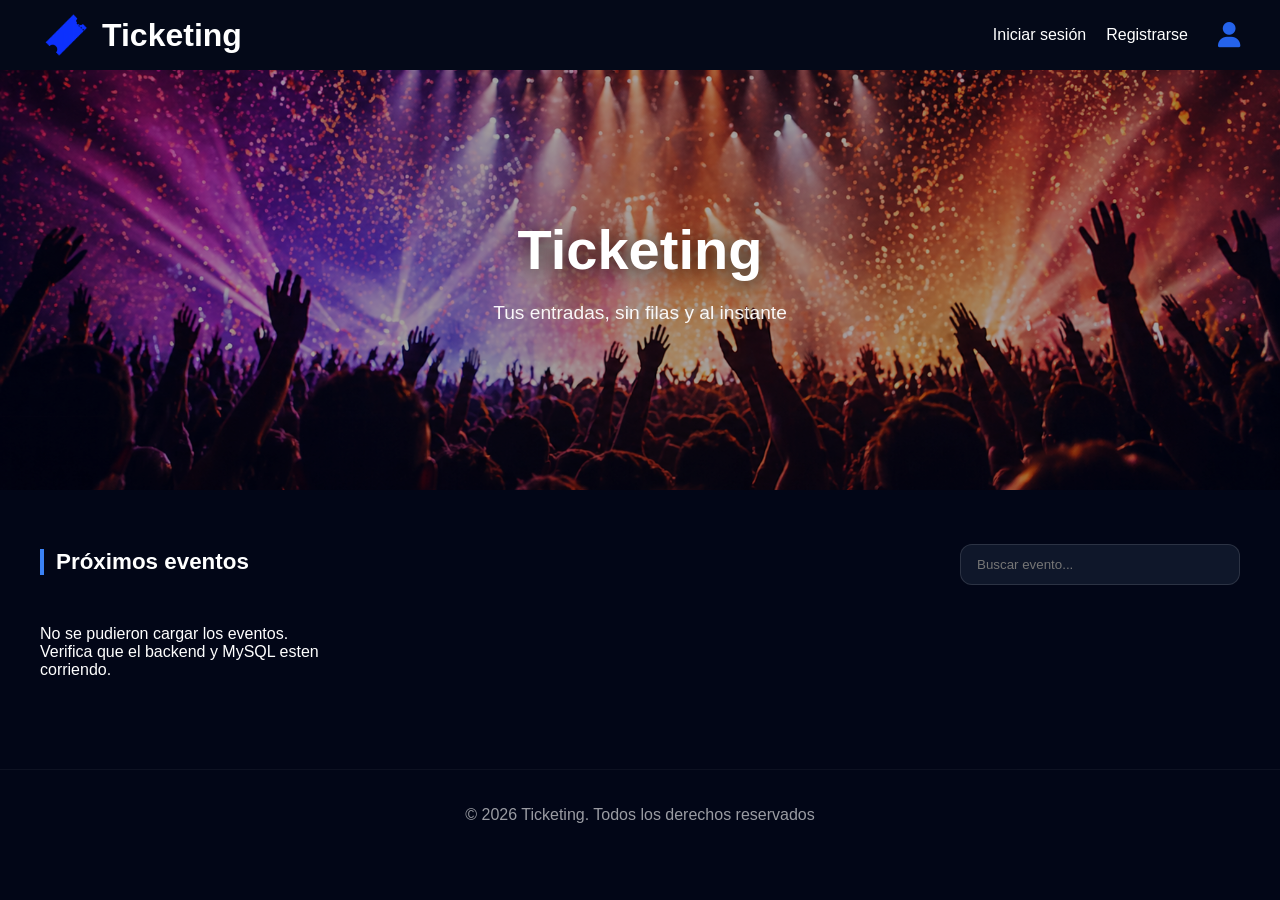
<file: frontend/index.html>
<!DOCTYPE html>
<html lang="es">

<head>

  <meta charset="UTF-8">

  <meta
    name="viewport"
    content="width=device-width, initial-scale=1.0"
  >

  <title>Ticketing - Gestión Pro</title>

  <link rel="stylesheet" href="styles.css">

  <link
    rel="stylesheet"
    href="https://cdnjs.cloudflare.com/ajax/libs/font-awesome/6.5.1/css/all.min.css"
  >

</head>

<body>

  <!-- ========================= -->
  <!-- NAVBAR -->
  <!-- ========================= -->

  <nav class="navbar">

    <div
      class="logo-container"
      onclick="window.location.href='index.html'"
      style="cursor:pointer"
    >

      <img
        src="Ticket.icon.png"
        class="logo-icon"
      >

      <span class="logo-text">
        Ticketing
      </span>

    </div>

    <div class="navbar-right">

      <div id="navLinks">

        <a
          id="adminPanelBtn"
          class="nav-link hidden"
          onclick="openStaffPanel()"
        >
          Gestión
        </a>

        <a
          href="Mis.entradas.html"
          id="myTicketsBtn"
          class="hidden"
        >
          Mis entradas
        </a>

        <a
          href="carrito.html"
          id="cartBtn"
          class="hidden"
        >
          Carrito 🛒
        </a>

      </div>

      <div
        class="auth-buttons"
        id="authButtons"
      >

        <a href="login.html">
          Iniciar sesión
        </a>

        <a href="register.html">
          Registrarse
        </a>

      </div>

      <!-- PERFIL -->

      <div class="profile-wrapper">

        <div
          class="profile-icon"
          id="profileIcon"
        >

          <i class="fa-solid fa-user"></i>

        </div>

        <div
          class="profile-dropdown hidden"
          id="profileDropdown"
        >

          <div class="profile-info">

            <p id="profileName"></p>

            <p id="profileEmail"></p>

            <p
              id="profileRole"
              class="role-badge"
            ></p>

          </div>

          <hr>

          <button
            id="logoutBtn"
            class="btn-logout"
          >
            Cerrar sesión
          </button>

        </div>

      </div>

    </div>

  </nav>

  <!-- ========================= -->
  <!-- CLIENT VIEW -->
  <!-- ========================= -->

  <main id="mainClientView">

    <header class="hero">

      <div class="hero-overlay"></div>

      <div class="hero-content">

        <h1>Ticketing</h1>

        <p>
          Tus entradas, sin filas y al instante
        </p>

      </div>

    </header>

    <section class="container">

      <div class="events-header">

        <h2 class="section-title">
          Próximos eventos
        </h2>

        <input
          type="text"
          id="searchEvents"
          class="search-events"
          placeholder="Buscar evento..."
        >

      </div>

      <div
        id="eventsList"
        class="events-grid"
      ></div>

    </section>

  </main>

  <!-- ========================= -->
  <!-- PANEL STAFF -->
  <!-- ========================= -->

  <section
    id="staffPanel"
    class="container"
    hidden
  >

    <div class="admin-header-flex">

      <h2 class="section-title">
        Panel de Control
      </h2>

      <button
        class="btn-close-admin"
        onclick="closeAdminPanel()"
      >
        Volver a la tienda
      </button>

    </div>

    <!-- TABS -->

    <div class="admin-tabs">

      <button
        class="tab-btn active"
        data-tab="events"
        onclick="switchTab('events')"
      >

        <i class="fa-solid fa-calendar-days"></i>
        Eventos

      </button>

      <button
        class="tab-btn"
        data-tab="users"
        onclick="switchTab('users')"
      >

        <i class="fa-solid fa-users"></i>
        Clientes

      </button>

      <button
        id="tabStaff"
        class="tab-btn hidden"
        data-tab="staff"
        onclick="switchTab('staff')"
      >

        <i class="fa-solid fa-user-tie"></i>
        Empleados

      </button>

      <button
        class="tab-btn"
        data-tab="payments"
        onclick="switchTab('payments')"
      >

        <i class="fa-solid fa-money-bill"></i>
        Pagos

      </button>

    </div>

    <!-- ========================= -->
    <!-- TAB EVENTOS -->
    <!-- ========================= -->

    <div
      id="tab-events"
      class="tab-content"
    >

      <div class="tab-header">

        <h3>
          Gestión de Eventos
        </h3>

        <button
          class="btn-add"
          onclick="openEventModal()"
        >

          + Crear Nuevo Evento

        </button>

      </div>

      <div class="table-responsive">

        <table class="staff-table">

          <thead>

            <tr>

              <th>Evento</th>

              <th>Fecha</th>

              <th>Lugar</th>

              <th>Sectores</th>

              <th>Estado</th>

              <th>Acciones</th>

            </tr>

          </thead>

          <tbody id="adminEventsList"></tbody>

        </table>

      </div>

    </div>

    <!-- ========================= -->
    <!-- TAB CLIENTES -->
    <!-- ========================= -->

    <div
      id="tab-users"
      class="tab-content hidden"
    >

      <h3>
        Clientes Registrados
      </h3>

      <table class="staff-table">

        <thead>

          <tr>

            <th>Nombre</th>

            <th>Email</th>

            <th>Acciones</th>

          </tr>

        </thead>

        <tbody id="clientsListTable"></tbody>

      </table>

    </div>

    <!-- ========================= -->
    <!-- TAB STAFF -->
    <!-- ========================= -->

    <div
      id="tab-staff"
      class="tab-content hidden"
    >

      <div class="tab-header">

        <h3>
          Gestion de Empleados
        </h3>

        <button
          id="toggleCreateEmployeeBtn"
          class="btn-add"
          type="button"
        >
          + Crear Empleado
        </button>

      </div>

      <form
        id="createEmployeeForm"
        class="staff-form"
        hidden
      >

        <div class="staff-form-grid">

          <label>
            Nombre
            <input
              type="text"
              name="employeeName"
              required
            >
          </label>

          <label>
            Email
            <input
              type="email"
              name="employeeEmail"
              required
            >
          </label>

          <label>
            Contrasena
            <input
              type="password"
              name="employeePassword"
              minlength="4"
              required
            >
          </label>

          <label>
            Documento
            <input
              type="text"
              name="employeeDocumentNumber"
              required
            >
          </label>

          <label>
            Telefono
            <input
              type="tel"
              name="employeePhone"
              required
            >
          </label>

        </div>

        <div class="form-actions">

          <button
            id="createEmployeeBtn"
            class="btn-add"
            type="submit"
          >
            Guardar empleado
          </button>

          <p
            id="createEmployeeMessage"
            class="form-message"
          ></p>

        </div>

      </form>

      <table class="staff-table">

        <thead>

          <tr>

            <th>Nombre</th>

            <th>Email</th>

            <th>Rol</th>

            <th>Acciones</th>

          </tr>

        </thead>

        <tbody id="staffListTable"></tbody>

      </table>

    </div>

    <!-- ========================= -->
    <!-- TAB PAGOS -->
    <!-- ========================= -->

    <div
      id="tab-payments"
      class="tab-content hidden"
    >

      <h3>
        Historial de Ventas
      </h3>

      <div id="paymentsLog"></div>

    </div>

  </section>

  <!-- ========================= -->
  <!-- FOOTER -->
  <!-- ========================= -->

  <footer class="footer">

    <p>
      &copy; 2026 Ticketing.
      Todos los derechos reservados
    </p>

  </footer>

  <!-- ========================= -->
  <!-- MODAL EVENTOS -->
  <!-- ========================= -->

  <div
    id="eventModal"
    class="modal hidden"
  >

    <div class="modal-content">

      <h3 id="modalTitle">
        Nuevo Evento
      </h3>

      <form id="eventForm">

        <input
          type="text"
          id="evName"
          placeholder="Nombre del evento"
          required
        >

        <input
          type="datetime-local"
          id="evDate"
          required
        >

        <input
          type="text"
          id="evVenue"
          placeholder="Lugar / Estadio"
          required
        >

        <select id="evStatus">

          <option value="Active">
            Activo
          </option>

          <option value="Inactive">
            Inactivo
          </option>

        </select>

        <!-- ========================= -->
        <!-- SECTORES -->
        <!-- ========================= -->

        <div class="sector-box">

          <h4>
            Sectores
          </h4>

          <div id="sectorsContainer">

            <!-- SECTOR DEFAULT -->

            <div class="sector-item">

              <input
                type="text"
                class="sector-name"
                placeholder="Nombre sector"
                value="General"
                required
              >

              <input
                type="number"
                class="sector-price"
                placeholder="Precio"
                value="10000"
                required
              >

              <input
                type="number"
                class="sector-capacity"
                placeholder="Capacidad"
                value="50"
                required
              >

            </div>

          </div>

          <button
            type="button"
            onclick="addSector()"
            class="btn-add-sector"
          >

            + Agregar Sector

          </button>

        </div>

        <!-- ========================= -->
        <!-- BOTONES -->
        <!-- ========================= -->

        <div class="modal-actions">

          <button
            type="button"
            onclick="closeEventModal()"
          >

            Cancelar

          </button>

          <button
            type="submit"
            class="btn-confirm"
          >

            Guardar Evento

          </button>

        </div>

      </form>

    </div>

  </div>

  <script src="app.js"></script>

</body>
</html>
</file>
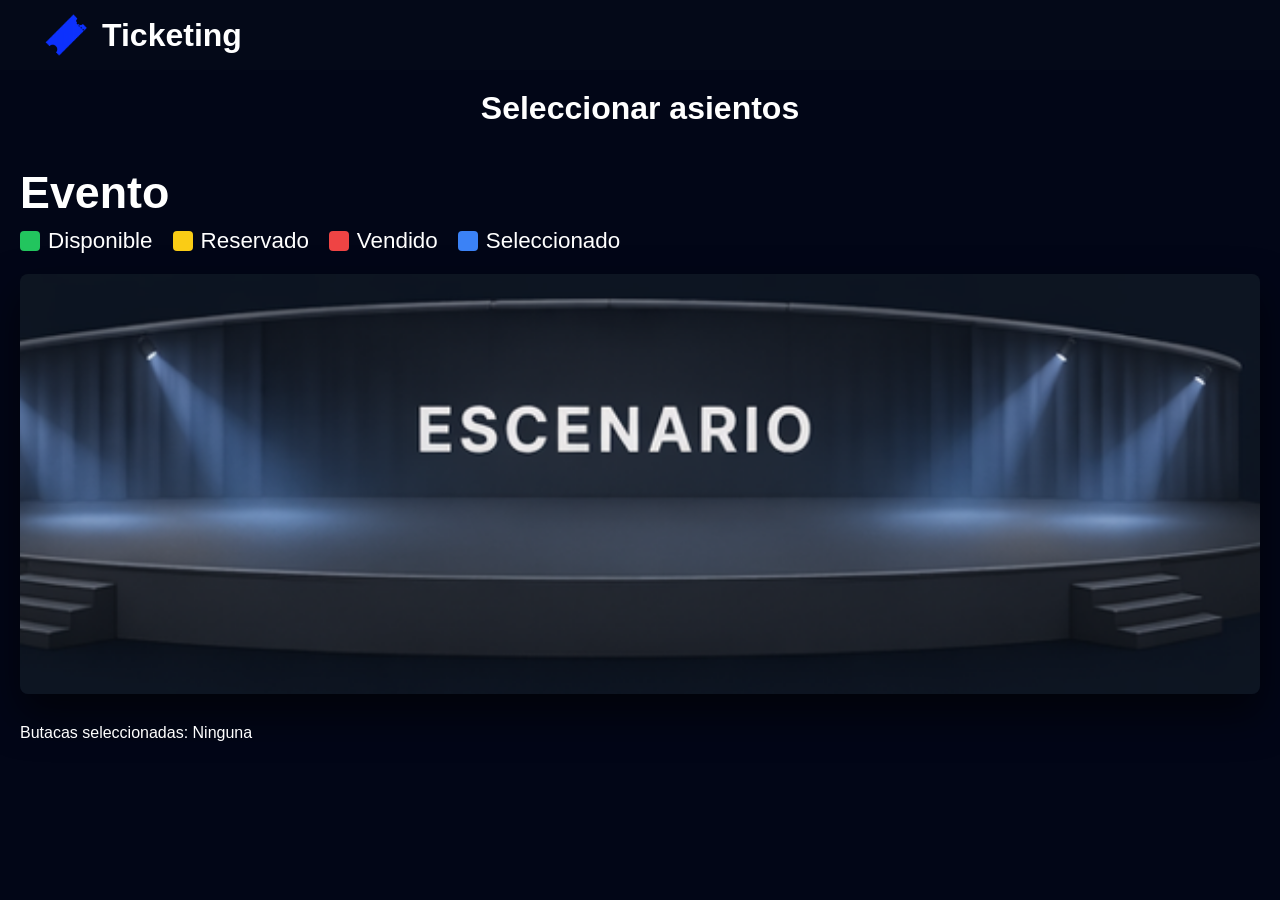
<file: frontend/butacas.html>
<!DOCTYPE html>
<html lang="es">
<head>
  <meta charset="UTF-8">
  <meta name="viewport" content="width=device-width, initial-scale=1.0">
  <title>Seleccionar asientos</title>
  <link rel="stylesheet" href="butacas.css">
</head>
<body>
<nav class="navbar">

  <div
      class="logo-container"
      onclick="window.location.href='index.html'"
      style="cursor:pointer"
    >

      <img
        src="Ticket.icon.png"
        class="logo-icon"
      >

      <span class="logo-text">
        Ticketing
      </span>

    </div>

  <div class="navbar-right">

    <div id="navLinks">

      <a
    href="index.html"
    id="backHomeBtn"
    class="hidden"
    >
      Inicio
    </a>
    
      <a
        href="Mis.entradas.html"
        id="myTicketsBtn"
        class="hidden"
      >
        Mis entradas
      </a>

      <a
        href="carrito.html"
        id="cartBtn"
        class="hidden"
      >
        Carrito
      </a>

    </div>

</nav>

  <header class="header">
    <h1>Seleccionar asientos</h1>
  </header>

  <div class="layout">
    <main class="main">
      <div class="top-info">
        <span id="selectedEventText" class="event-title">Evento</span>

        <div class="legend-inline">
          <div><span class="box available"></span> Disponible</div>
          <div><span class="box reserved"></span> Reservado</div>
          <div><span class="box sold"></span> Vendido</div>
          <div><span class="box selected"></span> Seleccionado</div>
        </div>
      </div>

      <div class="stage" aria-label="Escenario"></div>
      <div id="seatsGrid" class="seats-grid"></div>

      <div class="selection">
        <p id="selectedSeatsText">Butacas seleccionadas: Ninguna</p>
        <button id="confirmBtn" type="button">Confirmar selección</button>
      </div>
    </main>
  </div>

<div id="toast" class="toast" hidden></div>

  <script src="app.js"></script>
</body>
</html>
</file>
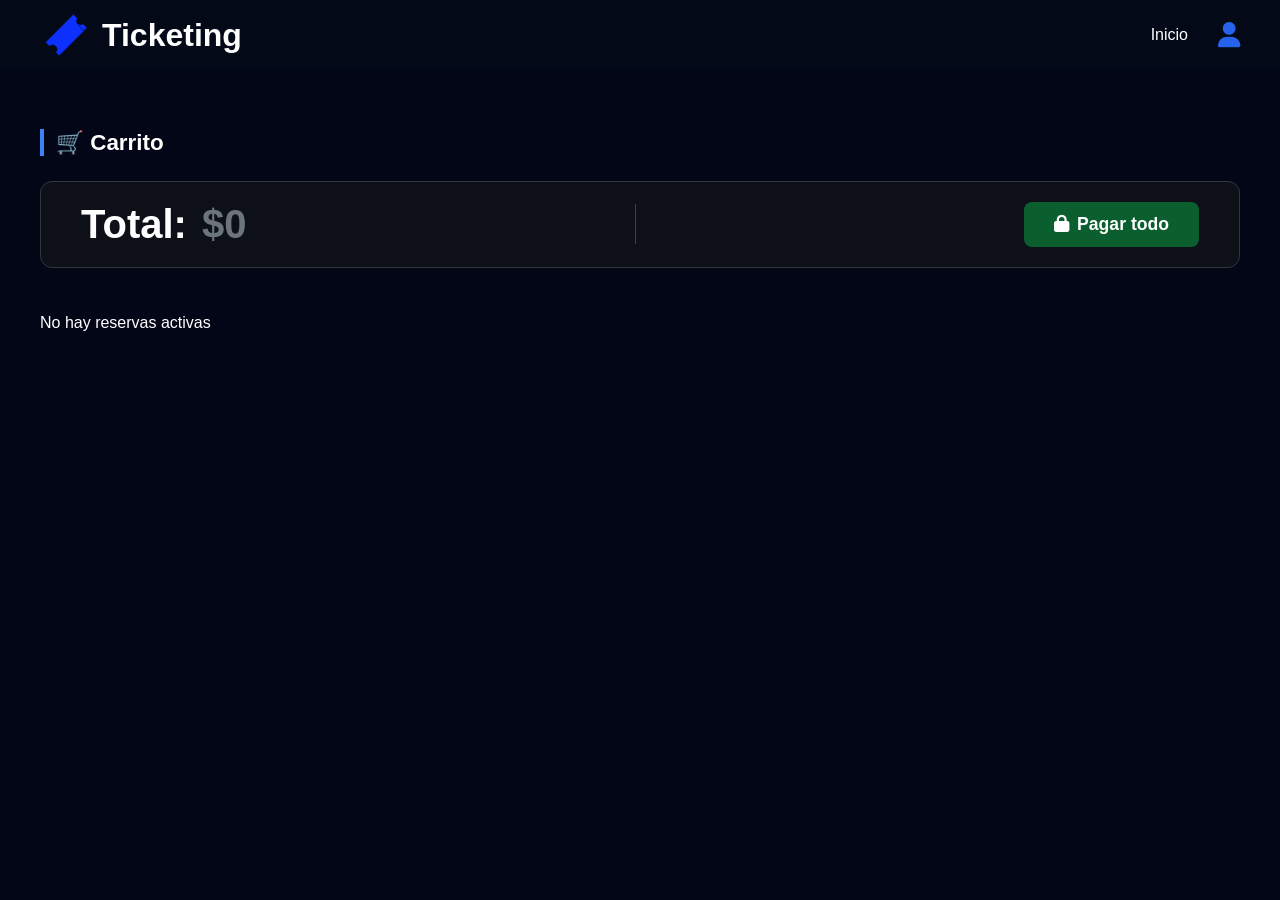
<file: frontend/carrito.html>
<!DOCTYPE html>
<html lang="es">

<head>

  <meta charset="UTF-8">

  <meta name="viewport"
        content="width=device-width, initial-scale=1.0">

  <title>Carrito | Ticketing</title>

  <link rel="stylesheet" href="styles.css">
  <link rel="stylesheet" href="carrito.css">

  <link rel="stylesheet"
  href="https://cdnjs.cloudflare.com/ajax/libs/font-awesome/6.5.1/css/all.min.css">

</head>

<body>

  <!-- NAVBAR -->

  <nav class="navbar">

    <div class="logo-container">

      <img src="Ticket.icon.png"
           class="logo-icon">

      <span class="logo-text">
        Ticketing
      </span>

    </div>

    <div class="navbar-right">

      <a href="index.html" id="backHomeBtn">
        Inicio
      </a>

      <a href="Mis.entradas.html"
         id="myTicketsBtn">
         Mis entradas
      </a>

      <div class="profile-wrapper">

        <div class="profile-icon"
             id="profileIcon">

          <i class="fa-solid fa-user"></i>

        </div>

        <div class="profile-dropdown hidden"
             id="profileDropdown">

          <div class="profile-info">

            <p id="profileName"></p>

            <p id="profileEmail"></p>

            <p id="profileRole"></p>

          </div>

          <button id="logoutBtn">
            Cerrar sesión
          </button>

        </div>

      </div>

    </div>

  </nav>

  <!-- CONTENIDO -->

  <main class="container">

    <h2 class="section-title">
      🛒 Carrito
    </h2>

<div id="cartSummary" class="cart-header-container">
  <div class="total-display">
    <span class="total-label">Total:</span>
    <span id="cartTotalText">$0</span>
  </div>
  
  <div class="divider-vertical"></div>

  <button id="payAllBtn" class="pay-all-btn">
    <i class="fa-solid fa-lock"></i> Pagar todo
  </button>
</div>

    <div id="cartItems"
         class="tickets-grid">

    </div>

<div id="cartFooterContainer"></div>

  </main>

  <script src="app.js"></script>

</body>
</html>
</file>
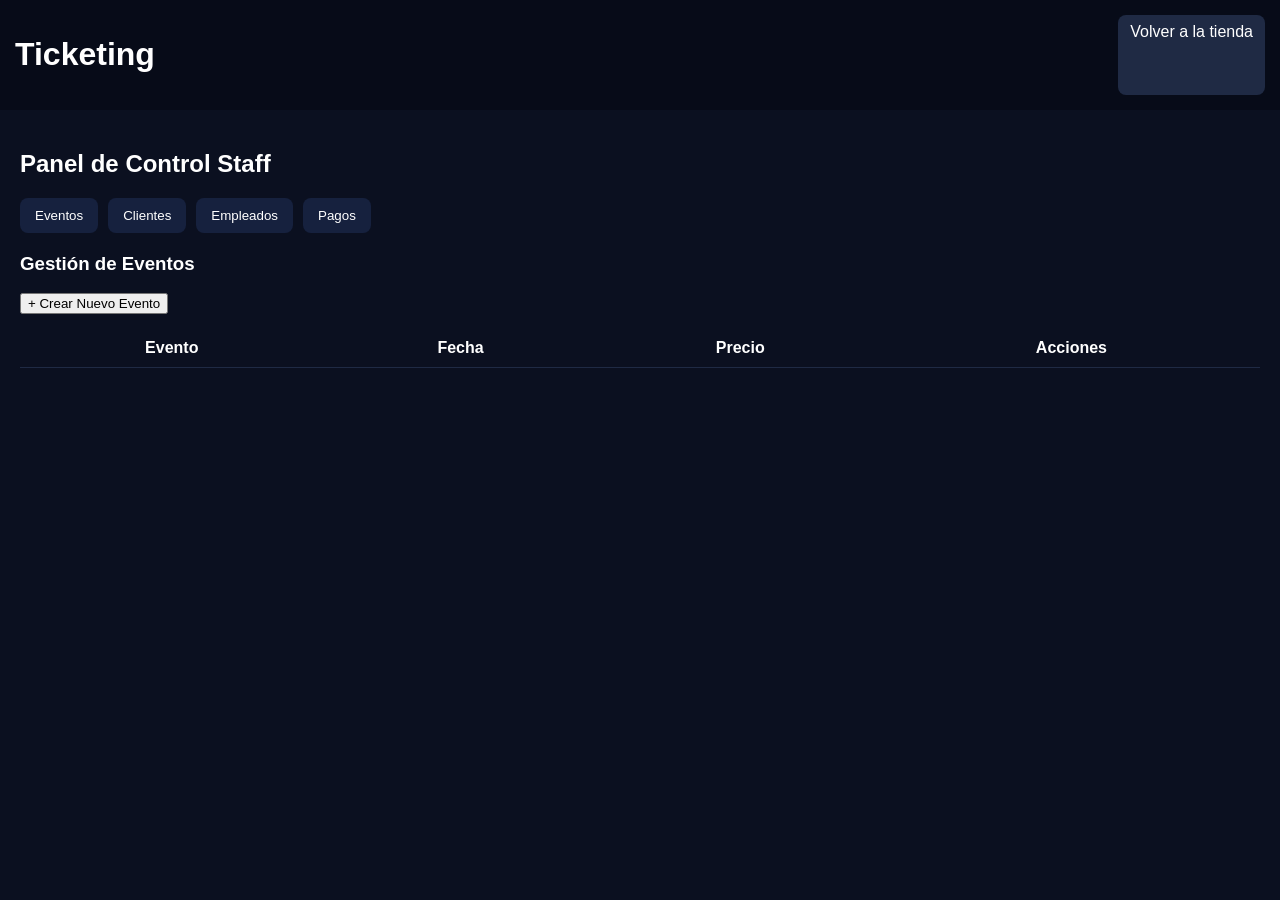
<file: frontend/gestion.html>
<!DOCTYPE html>
<html lang="es">
<head>
  <meta charset="UTF-8">
  <title>Gestión - Ticketing</title>
  <link rel="stylesheet" href="gestion.css">
</head>

<body>

  <header class="topbar">
    <h1>Ticketing</h1>
    <a href="index.html" class="btn-back">Volver a la tienda</a>
  </header>

  <section class="panel">
    <h2>Panel de Control Staff</h2>

    <nav class="menu">
      <button onclick="mostrar('eventos')"> Eventos</button>
      <button onclick="mostrar('clientes')"> Clientes</button>
      <button onclick="mostrar('empleados')"> Empleados</button>
      <button onclick="mostrar('pagos')"> Pagos</button>
    </nav>

    <!-- EVENTOS -->
    <div id="eventos" class="seccion">
      <h3>Gestión de Eventos</h3>

      <button onclick="crearEvento()">+ Crear Nuevo Evento</button>

      <table id="tablaEventos">
        <thead>
          <tr>
            <th>Evento</th>
            <th>Fecha</th>
            <th>Precio</th>
            <th>Acciones</th>
          </tr>
        </thead>
        <tbody></tbody>
      </table>
    </div>

   <!-- CLIENTES -->
<div id="clientes" class="seccion hidden">
  <h3>Clientes Registrados</h3>
  <table>
    <thead>
      <tr>
        <th>NOMBRE</th>
        <th>EMAIL</th>
        <th class="text-center">ACCIONES</th>
      </tr>
    </thead>
    <tbody id="clientsListTable"></tbody>
    
  </table>
</div>

<!-- EMPLEADOS -->
<div id="empleados" class="seccion hidden">
  <div id="staffSection"> <!-- Este es el contenedor que el JS oculta/muestra según el rol -->
    <h3>Staff del Sistema</h3>
    <table>
      <thead>
        <tr>
          <th>NOMBRE</th>
          <th>EMAIL</th>
          <th>ROL</th>
          <th class="text-center">ACCIONES</th>
        </tr>
      </thead>
      <tbody id="staffListTable">
        
      </tbody>
    </table>
  </div>
</div>

    <!-- PAGOS -->
    <div id="pagos" class="seccion hidden">
      <h3>Pagos</h3>
      <div id="listaPagos"></div>
    </div>

  </section>

  <script src="app.js"></script>
</body>
</html>
</file>
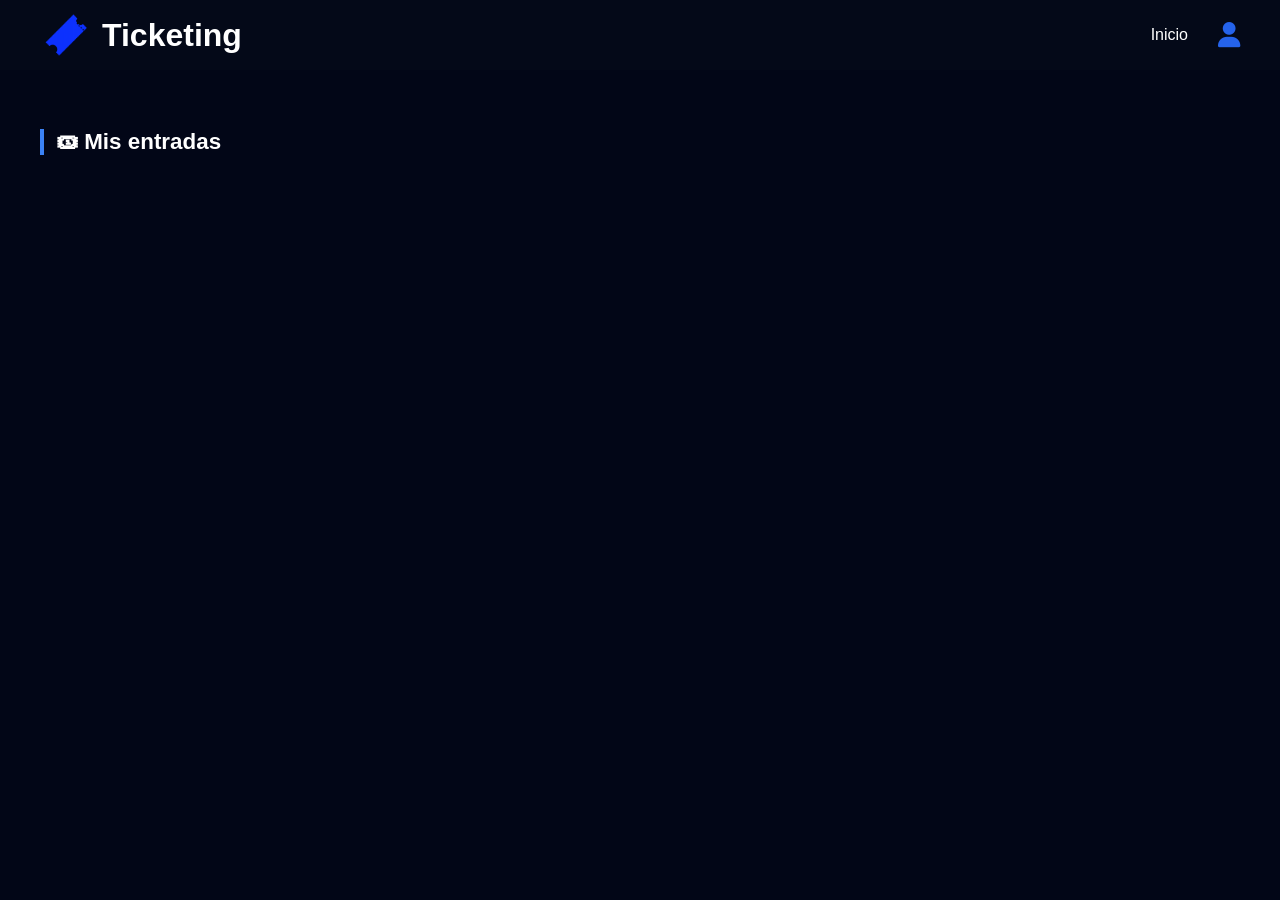
<file: frontend/Mis.entradas.html>
<!DOCTYPE html>
<html lang="es">

<head>

  <meta charset="UTF-8">

  <meta name="viewport"
        content="width=device-width, initial-scale=1.0">

  <title>Mis Entradas | Ticketing</title>

  <link rel="stylesheet" href="styles.css">
  <link rel="stylesheet" href="Mis.entradas.css">

  <link rel="stylesheet"
  href="https://cdnjs.cloudflare.com/ajax/libs/font-awesome/6.5.1/css/all.min.css">

</head>

<body>

  <!-- NAVBAR -->

  <nav class="navbar">

    <div class="logo-container">

      <img src="Ticket.icon.png"
           class="logo-icon">

      <span class="logo-text">
        Ticketing
      </span>

    </div>

    <div class="navbar-right">

      <a href="index.html" id="backHomeBtn">
        Inicio
      </a>

      <a href="carrito.html"
         id="cartBtn">
         Carrito
      </a>

      <div class="profile-wrapper">

        <div class="profile-icon"
             id="profileIcon">

          <i class="fa-solid fa-user"></i>

        </div>

        <div class="profile-dropdown hidden"
             id="profileDropdown">

          <div class="profile-info">

            <p id="profileName"></p>

            <p id="profileEmail"></p>

            <p id="profileRole"></p>

          </div>

          <button id="logoutBtn">
            Cerrar sesión
          </button>

        </div>

      </div>

    </div>

  </nav>

  <!-- CONTENIDO -->

  <main class="container">

    <h2 class="section-title">
      🎟 Mis entradas
    </h2>

    <div id="ticketsList"
         class="tickets-grid">

    </div>

  </main>

  <script src="app.js"></script>

</body>
</html>
</file>
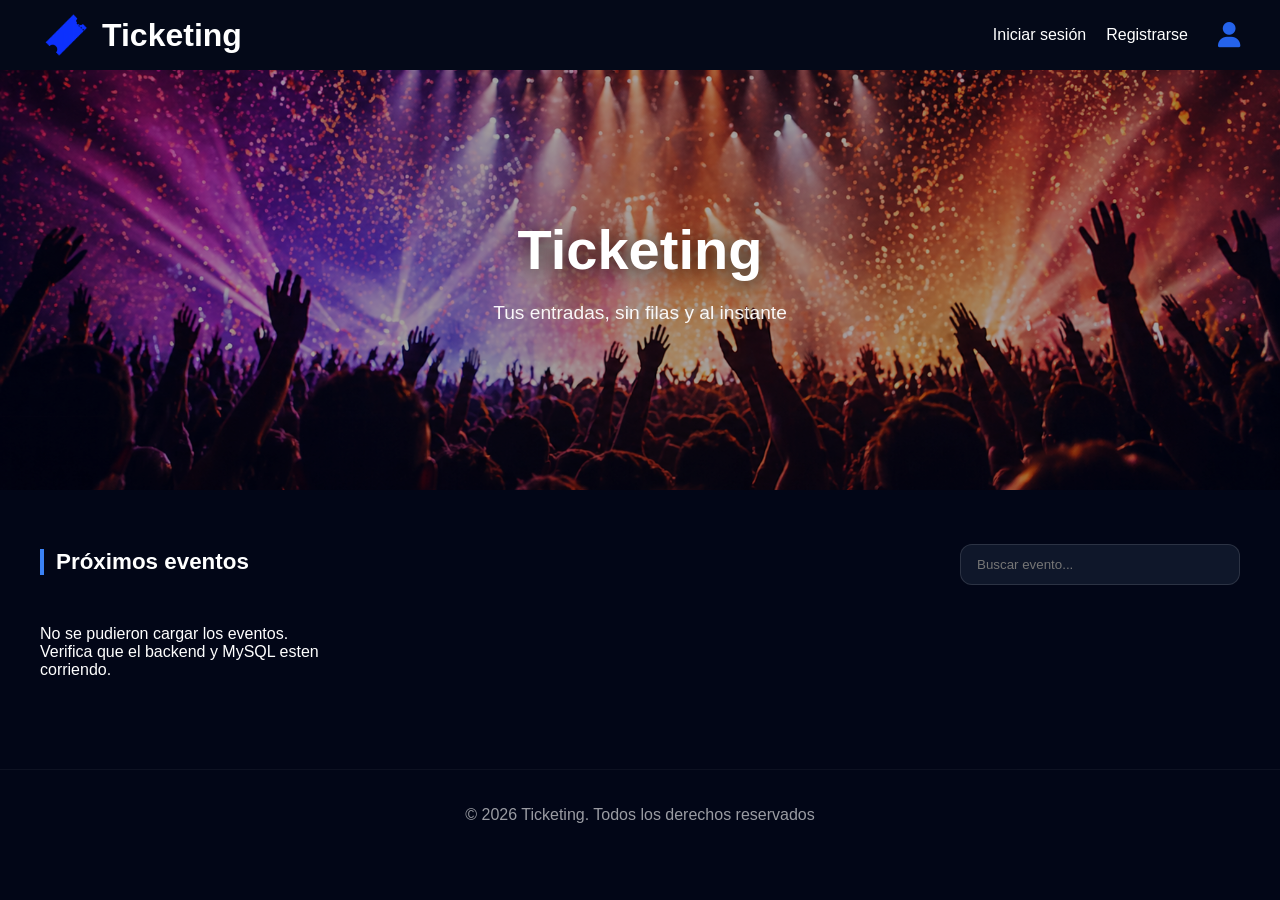
<file: frontend/pagos.html>
<!DOCTYPE html>
<html lang="es">
<head>
    <meta charset="UTF-8">
    <meta name="viewport" content="width=device-width, initial-scale=1.0">
    <title>Finalizar Pago - Ticketing</title>
    <link rel="stylesheet" href="https://cdnjs.cloudflare.com/ajax/libs/font-awesome/6.0.0/css/all.min.css">
    <link rel="stylesheet" href="pagos.css">
</head>
<body>

    <div class="payment-container">
        <h2><i class="fas fa-lock"></i> Finalizar Pago</h2>
        
        <div id="paymentSummary">
            <!-- Dinámico: Nombre del evento y butaca -->
        </div>

        <form id="paymentForm">
            <div id="ticketHolders" class="ticket-holders">
                <!-- Dinámico: titulares por entrada -->
            </div>

            <div class="form-group">
                <label for="methodSelector">Método de pago:</label>
                <select id="methodSelector">
                    <option value="Tarjeta">Tarjeta de Crédito/Débito</option>
                    <option value="QR">Pago con QR</option>
                    <option value="Efectivo">Efectivo (Rapipago)</option>
                </select>
            </div>

            <div id="methodDetails">
                <!-- Dinámico: Inputs de tarjeta, Alias o Código -->
            </div>

            <button type="submit" id="confirmPaymentBtn">
                Confirmar Pago de <span id="totalBtn">$0</span>
            </button>
        </form>
        
        <div class="cancel-link">
            <a href="index.html">Cancelar y volver al carrito</a>
        </div>
    </div>

    <!-- Comprobante -->
<div id="receiptModal" class="modal-overlay" style="display:none;">
    <div class="modal-content">
        <div id="receiptPreview"></div>
        <div class="modal-actions">
            <button id="printBtn" class="btn-print">Imprimir entradas</button>
            <button id="downloadBtn" class="btn-download">Descargar HTML</button>
            <button id="closeModalBtn" class="btn-close">Cerrar y Finalizar</button>
        </div>
    </div>
</div>

    <script src="app.js"></script>
</body>
</html>
</file>
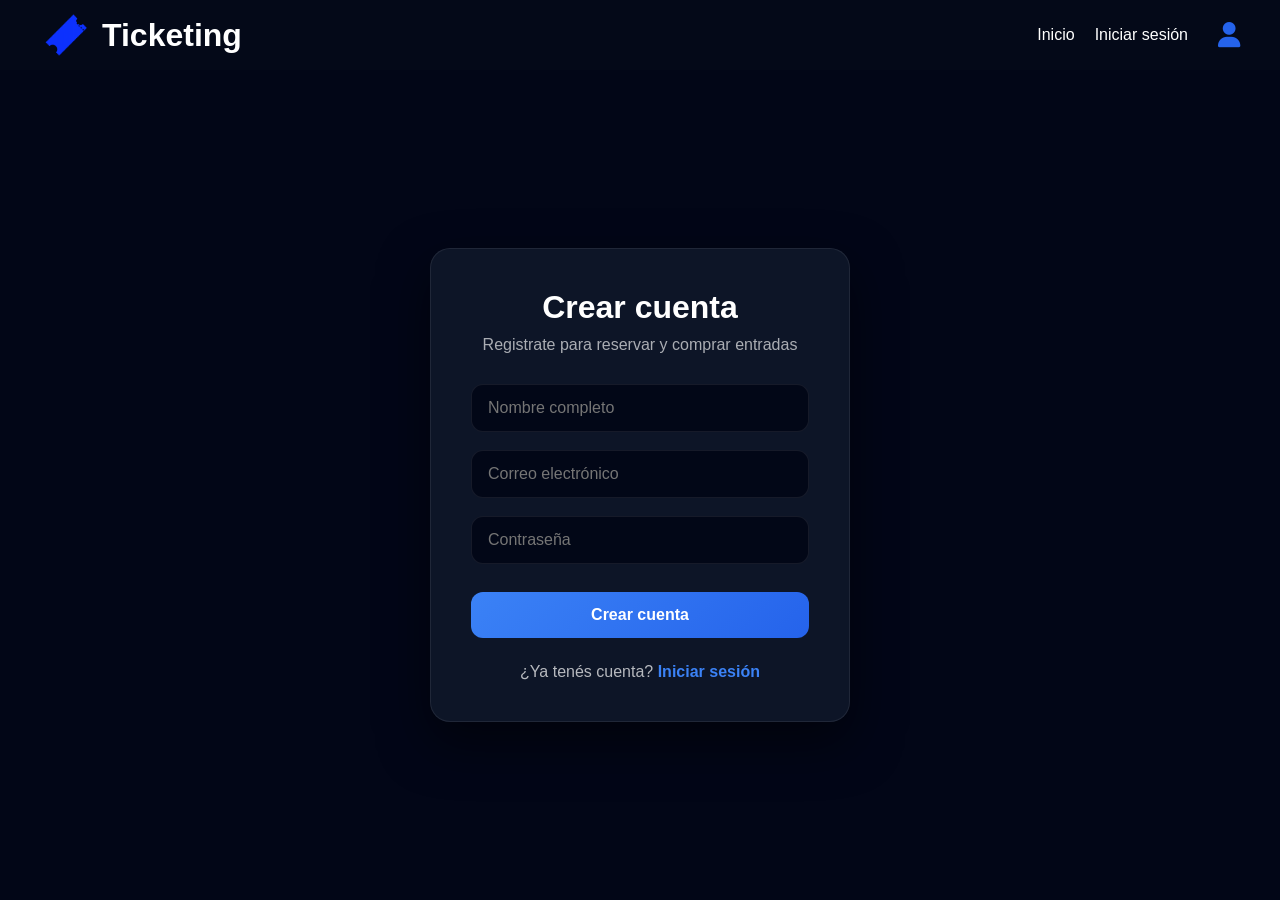
<file: frontend/Register.html>
<!DOCTYPE html>
<html lang="es">
<head>
  <meta charset="UTF-8">
  <meta name="viewport" content="width=device-width, initial-scale=1.0">
  <title>Registrarse - Ticketing</title>

  <link rel="stylesheet" href="styles.css">
  <link rel="stylesheet" href="Register.css">

  <link rel="stylesheet"
  href="https://cdnjs.cloudflare.com/ajax/libs/font-awesome/6.5.1/css/all.min.css">
</head>

<body>

  <!-- NAVBAR -->
  <nav class="navbar">

    <div class="logo-container">
      <img src="Ticket.icon.png" class="logo-icon">
      <span class="logo-text">Ticketing</span>
    </div>

    <div class="navbar-right">

      <div class="auth-buttons">
        <a href="index.html">Inicio</a>
        <a href="login.html">Iniciar sesión</a>
      </div>

      <div class="profile-icon">
        <i class="fa-solid fa-user"></i>
      </div>

    </div>

  </nav>

  <!-- REGISTER -->
  <main class="login-page">

    <div class="login-card">

      <h1>Crear cuenta</h1>

      <p class="login-subtitle">
        Registrate para reservar y comprar entradas
      </p>

      <form id="clientRegisterForm" class="login-form">

        <input
          type="text"
          name="clientName"
          placeholder="Nombre completo"
          required
        >

        <input
          type="email"
          name="clientEmail"
          placeholder="Correo electrónico"
          required
        >

        <input
          type="password"
          name="clientPassword"
          placeholder="Contraseña"
          required
        >

        <button type="submit" class="login-btn">
          Crear cuenta
        </button>

      </form>

      <p id="clientRegisterMessage" class="login-message"></p>

      <div class="login-footer">
        ¿Ya tenés cuenta?
        <a href="login.html">Iniciar sesión</a>
      </div>

    </div>

  </main>

  <script src="app.js"></script>

</body>
</html>
</file>
<file: frontend/styles.css>
* {
  box-sizing: border-box;
}

body {
  margin: 0;
  font-family: Arial, sans-serif;
  background: #020617;
  color: white;
}

/* ================= NAVBAR ================= */

.navbar {
  height: 70px;
  background: rgba(5, 10, 25, 0.95);

  display: flex;
  justify-content: space-between;
  align-items: center;

  padding: 0 40px;

  position: sticky;
  top: 0;
  z-index: 1000;

  backdrop-filter: blur(10px);
}

.navbar-right {
  display: flex;
  align-items: center;
  gap: 30px;
}

.auth-buttons {
  display: flex;
  gap: 20px;
}

.auth-buttons a {
  text-decoration: none;
  color: white;
  font-size: 1rem;
  transition: 0.3s;
}

#myTicketsBtn {

  text-decoration: none;

  color: white;

  font-size: 1rem;

  transition: 0.3s;

  cursor: pointer;
}

#myTicketsBtn:hover {
  color: #3b82f6;
}

#cartBtn {

  text-decoration: none;

  color: white;

  font-size: 1rem;

  transition: 0.3s;

  cursor: pointer;
}

#cartBtn:hover {
  color: #3b82f6;
}

#backHomeBtn {

  text-decoration: none;

  color: white;

  font-size: 1rem;

  transition: 0.3s;

  cursor: pointer;
}

#backHomeBtn:hover {

  color: #3b82f6;
}

.auth-buttons a:hover {
  color: #3b82f6;
}

/* LOGO */

.logo-container {
  display: flex;
  align-items: center;
  gap: 12px;
}

.logo-icon {
  width: 50px;
  height: 50px;
  object-fit: cover;
}

.logo-text {
  color: white;
  font-size: 2rem;
  font-weight: 700;
}

/* ICONO PERFIL */

.profile-icon {
  color: #2563eb;
  font-size: 1.6rem;
  cursor: pointer;
  transition: 0.3s;
}

.profile-icon:hover {
  color: #3b82f6;
}

.profile-wrapper {
  position: relative;
}

.profile-dropdown {

  position: absolute;

  top: 60px;
  right: 0;

  width: 280px;

  background:
    linear-gradient(
      180deg,
      rgba(15,23,42,0.98),
      rgba(2,6,23,0.98)
    );

  border:
    1px solid rgba(255,255,255,0.08);

  border-radius: 18px;

  padding: 20px;

  display: flex;
  flex-direction: column;
  gap: 18px;

  box-shadow:
    0 20px 40px rgba(0,0,0,0.45);

  backdrop-filter: blur(16px);

  animation: dropdownFade 0.2s ease;
}

.profile-info {

  display: flex;
  flex-direction: column;
  gap: 10px;
}

.profile-info p {

  margin: 0;

  padding: 10px 12px;

  border-radius: 10px;

  background:
    rgba(255,255,255,0.04);

  font-size: 0.95rem;

  border:
    1px solid rgba(255,255,255,0.03);
}

#logoutBtn {

  border: none;

  padding: 12px;

  border-radius: 12px;

  background:
    linear-gradient(
      135deg,
      #dc2626,
      #b91c1c
    );

  color: white;

  font-weight: 700;

  cursor: pointer;

  transition: 0.25s;
}

#logoutBtn:hover {

  transform: translateY(-2px);

  background:
    linear-gradient(
      135deg,
      #ef4444,
      #dc2626
    );
}

@keyframes dropdownFade {

  from {

    opacity: 0;

    transform:
      translateY(-10px)
      scale(0.98);
  }

  to {

    opacity: 1;

    transform:
      translateY(0)
      scale(1);
  }
}

/* BOTÓN MIS ENTRADAS (IMPORTANTE FIX) */

.navbar-btn {
  background: transparent;
  border: 1px solid white;
  color: white;
  padding: 8px 12px;
  border-radius: 8px;
  cursor: pointer;
  font-size: 0.95rem;
  transition: 0.3s;
}

.navbar-btn:hover {
  background: white;
  color: black;
}

/* ESTE ES EL FIX CLAVE */
.hidden {
  display: none !important;
}

/* ================= HERO ================= */

.hero {
  position: relative;
  display: flex;
  align-items: center;
  justify-content: center;

  height: 420px;
  background: url("ImagenConcierto.png") no-repeat center / cover;
}

.hero-overlay {
  position: absolute;
  inset: 0;
  background: rgba(0, 0, 0, 0.35);
}

.hero-content {
  position: relative;
  z-index: 2;
  text-align: center;
}

.hero h1 {
  margin: 0;
  font-size: 3.5rem;
  text-shadow: 0 4px 20px rgba(0, 0, 0, 0.7);
}

.hero p {
  font-size: 1.2rem;
  opacity: 0.95;
}

/* ================= MAIN ================= */

.container {
  padding: 40px;
}

.events-header {
  width: 100%;
  display: flex;
  justify-content: space-between;
  align-items: center;
  gap: 20px;
  margin-bottom: 25px;
}

.section-title {
  margin-bottom: 25px;
  padding-left: 12px;
  border-left: 4px solid #3b82f6;
  font-size: 1.4rem;
}

.search-events {
  width: 280px;
  padding: 12px 16px;
  border: 1px solid rgba(255,255,255,0.12);
  border-radius: 12px;
  background: #0f172a;
  color: white;
}

/* ================= EVENTS ================= */

.events-grid {
  display: grid;
  grid-template-columns: repeat(auto-fill, minmax(280px, 1fr));
  gap: 25px;
}

.event-card {
  display: flex;
  flex-direction: column;
  border-radius: 8px;
  overflow: hidden;

  background: rgba(15, 23, 42, 0.6);
  border: 1px solid rgba(255, 255, 255, 0.05);

  cursor: pointer;
  transition: 0.2s;
}

.event-card:hover {
  transform: translateY(-6px);
}

.event-image {
  height: 200px;
  background-size: cover;
  background-position: center;
}

.event-content {
  padding: 15px;
}

.event-btn {
  width: 100%;
  margin-top: 12px;
  padding: 10px;

  border: none;
  border-radius: 8px;

  background: linear-gradient(135deg, #3b82f6, #2563eb);
  color: white;
  font-weight: 700;
}

/* ================= FOOTER ================= */

.footer {
  margin-top: 50px;
  padding: 20px;
  text-align: center;
  border-top: 1px solid rgba(255,255,255,0.08);
  opacity: 0.6;
}

/* Clase maestra para ocultar elementos */
.hidden {
    display: none !important;
}

/* Estilo para las tablas de gestión */
.staff-table {
    width: 100%;
    border-collapse: collapse;
    margin-top: 15px;
    background: white;
    color: #333;
}

.staff-table th, .staff-table td {
    padding: 12px;
    border: 1px solid #ddd;
    text-align: left;
}

.staff-table th {
    background-color: #f8f9fa;
    font-weight: bold;
}

/* Botón de eliminar con estilo de alerta */
.btn-del {
    background-color: #ff4d4d;
    color: white;
    border: none;
    padding: 5px 10px;
    border-radius: 4px;
    cursor: pointer;
}

.btn-del:hover {
    background-color: #cc0000;
}

/* ================= STAFF PANEL STYLES ================= */

/* Contenedor del Panel */
#staffPanel {
    background: rgba(15, 23, 42, 0.4);
    border-radius: 20px;
    border: 1px solid rgba(255, 255, 255, 0.05);
    margin-top: 20px;
    padding: 30px;
}

.admin-header-flex {
    display: flex;
    justify-content: space-between;
    align-items: center;
    margin-bottom: 30px;
}

.btn-close-admin {
    background: rgba(255, 255, 255, 0.05);
    color: white;
    border: 1px solid rgba(255, 255, 255, 0.1);
    padding: 8px 16px;
    border-radius: 10px;
    cursor: pointer;
    transition: 0.3s;
}

.btn-close-admin:hover {
    background: rgba(255, 255, 255, 0.15);
}

/* Tabs (Navegación del Panel) */
.admin-tabs {
    display: flex;
    gap: 10px;
    margin-bottom: 25px;
    border-bottom: 1px solid rgba(255, 255, 255, 0.1);
    padding-bottom: 10px;
}

.tab-btn {
    background: transparent;
    border: none;
    color: #94a3b8;
    padding: 10px 20px;
    cursor: pointer;
    font-size: 1rem;
    transition: 0.3s;
    border-radius: 8px;
}

.tab-btn i {
    margin-right: 8px;
}

.tab-btn:hover {
    color: white;
    background: rgba(255, 255, 255, 0.05);
}

.tab-btn.active {
    color: #3b82f6;
    background: rgba(59, 130, 246, 0.1);
    font-weight: 600;
}

/* Tablas Estilo Dark */
.staff-table {
    width: 100%;
    border-collapse: separate;
    border-spacing: 0;
    background: transparent; /* Quitamos el fondo blanco */
    color: white;
}

.staff-table th {
    background: rgba(255, 255, 255, 0.03);
    color: #94a3b8;
    text-transform: uppercase;
    font-size: 0.75rem;
    letter-spacing: 1px;
    border: none;
    border-bottom: 1px solid rgba(255, 255, 255, 0.1);
}

.staff-table td {
    padding: 16px;
    border: none;
    border-bottom: 1px solid rgba(255, 255, 255, 0.05);
}

.staff-table tr:hover td {
    background: rgba(255, 255, 255, 0.02);
}

/* Botones de acción */
.btn-add {
    background: #3b82f6;
    color: white;
    border: none;
    padding: 10px 20px;
    border-radius: 10px;
    font-weight: 600;
    cursor: pointer;
    transition: 0.3s;
}

.btn-add:hover {
    background: #2563eb;
    box-shadow: 0 0 15px rgba(59, 130, 246, 0.4);
}

.staff-form {
    margin: 16px 0 24px;
    padding: 18px;
    border: 1px solid rgba(255, 255, 255, 0.08);
    border-radius: 8px;
    background: rgba(15, 23, 42, 0.72);
}

.staff-form-grid {
    display: grid;
    grid-template-columns: repeat(auto-fit, minmax(190px, 1fr));
    gap: 14px;
}

.staff-form label {
    display: flex;
    flex-direction: column;
    gap: 6px;
    color: #cbd5e1;
    font-size: 0.88rem;
    font-weight: 600;
}

.staff-form input {
    width: 100%;
    padding: 11px 12px;
    border: 1px solid rgba(255, 255, 255, 0.12);
    border-radius: 8px;
    background: #0f172a;
    color: white;
}

.form-actions {
    display: flex;
    align-items: center;
    gap: 14px;
    margin-top: 16px;
}

.form-message {
    margin: 0;
    color: #22c55e;
    font-weight: 600;
}

.form-message.error {
    color: #ef4444;
}

/* Badge de Rol */
.role-badge {
    display: inline-block;
    padding: 4px 8px;
    border-radius: 6px;
    font-size: 0.7rem;
    font-weight: 800;
    background: #3b82f6;
    color: white;
    width: fit-content;
}

/* MODAL STYLES */
.modal {
    position: fixed;
    inset: 0;
    background: rgba(0, 0, 0, 0.8);
    display: flex;
    align-items: center;
    justify-content: center;
    z-index: 2000;
    backdrop-filter: blur(5px);
}

.modal-content {
    background: #0f172a;
    padding: 30px;
    border-radius: 20px;
    width: 400px;
    border: 1px solid rgba(255, 255, 255, 0.1);
}

.modal-content h3 { margin-top: 0; margin-bottom: 20px; }

#eventForm {
    display: flex;
    flex-direction: column;
    gap: 15px;
}

#eventForm input {
    padding: 12px;
    background: #1e293b;
    border: 1px solid rgba(255, 255, 255, 0.1);
    border-radius: 10px;
    color: white;
}

.modal-actions {
    display: flex;
    justify-content: flex-end;
    gap: 10px;
    margin-top: 10px;
}

#adminPanelBtn {
  color: white;
  text-decoration: none;
  cursor: pointer;
}

#adminPanelBtn:hover {
  color: #3b82f6;
}

/* ========================= */
/* EVENT MODAL SECTORS */
/* ========================= */

.sector-box {

  margin-top: 10px;

  padding: 18px;

  border-radius: 14px;

  background:
    rgba(255,255,255,0.03);

  border:
    1px solid rgba(255,255,255,0.06);
}

.sector-box h4 {

  margin-top: 0;
  margin-bottom: 15px;

  color: #fff;

  font-size: 1rem;
}

#sectorsContainer {

  display: flex;
  flex-direction: column;

  gap: 12px;
}

.sector-item {

  display: grid;

  grid-template-columns:
    1.2fr
    1fr
    1fr
    auto;

  gap: 10px;

  align-items: center;
}

.sector-item input {

  width: 100%;
}

.sector-item button {

  height: 42px;

  border: none;

  border-radius: 10px;

  background: #dc2626;

  color: white;

  font-weight: bold;

  cursor: pointer;

  transition: 0.2s;
}

.sector-item button:hover {

  background: #ef4444;
}

.btn-add-sector {

  margin-top: 15px;

  width: 100%;

  padding: 12px;

  border: none;

  border-radius: 12px;

  background:
    rgba(59,130,246,0.15);

  color: #60a5fa;

  font-weight: 700;

  cursor: pointer;

  transition: 0.25s;
}

.btn-add-sector:hover {

  background:
    rgba(59,130,246,0.25);
}

/* ========================= */
/* TABLA EVENTOS */
/* ========================= */

.table-responsive {

  overflow-x: auto;
}

.staff-table td {

  vertical-align: middle;
}

/* ========================= */
/* BOTONES ACCIONES */
/* ========================= */

.btn-edit {

  background: #2563eb;

  color: white;

  border: none;

  padding: 8px 12px;

  border-radius: 8px;

  cursor: pointer;

  margin-right: 8px;

  transition: 0.2s;
}

.btn-edit:hover {

  background: #3b82f6;
}

.btn-del {

  background: #dc2626;

  color: white;

  border: none;

  padding: 8px 12px;

  border-radius: 8px;

  cursor: pointer;

  transition: 0.2s;
}

.btn-del:hover {

  background: #ef4444;
}

/* ========================= */
/* MODAL MÁS GRANDE */
/* ========================= */

.modal-content {

  width: 650px;

  max-height: 90vh;

  overflow-y: auto;
}

/* ========================= */
/* SELECT */
/* ========================= */

#eventForm select {

  padding: 12px;

  background: #1e293b;

  border:
    1px solid rgba(255,255,255,0.1);

  border-radius: 10px;

  color: white;
}

/* ========================= */
/* MOBILE */
/* ========================= */

@media (max-width: 700px) {

  .sector-item {

    grid-template-columns: 1fr;
  }

  .modal-content {

    width: 95%;
  }

  .admin-tabs {

    overflow-x: auto;
  }
}
</file>
<file: frontend/butacas.css>
* {
  box-sizing: border-box;
}

body {
  margin: 0;
  font-family: Arial, sans-serif;
  background: #020617;
  color: white;
}

.header {
  padding: 20px;
  text-align: center;
}

.header h1 {
  margin: 0;
  font-size: 2rem;
}

.layout {
  display: flex;
}

.main {
  flex: 1;
  padding: 20px;
}

.top-info {
  margin-bottom: 20px;
}

.event-title {
  display: block;
  margin-bottom: 10px;
  font-size: 2.8rem;
  font-weight: 700;
}

.legend-inline {
  display: flex;
  flex-wrap: wrap;
  gap: 20px;
  align-items: center;
}

.legend-inline > div {
  display: flex;
  gap: 8px;
  align-items: center;
  font-size: 1.4rem;
}

.box {
  width: 20px;
  height: 20px;
  border-radius: 4px;
}

.box.available {
  background: #22c55e;
}

.box.reserved {
  background: #facc15;
}

.box.sold {
  background: #ef4444;
}

.box.selected {
  background: #3b82f6;
}

.stage {
  height: 420px;
  margin-bottom: 30px;
  border-radius: 8px;
  background: url("ImagenEscenario.png") no-repeat center center / cover;
  box-shadow: 0 20px 40px rgba(0, 0, 0, 0.6);
}

.seats-grid {
  margin-top: 20px;
}

.sector-title {
  margin: 30px 0 10px;
  color: #eeeef0;
  font-size: 1.8rem;
}

.row {
  display: flex;
  justify-content: center;
  align-items: center;
  margin: 6px 0;
}

.row + .row {
  margin-top: 10px;
}

.row-label {
  width: 30px;
  margin-right: 10px;
  color: #eeeef0;
  font-size: 1.2rem;
  font-weight: 700;
  text-align: right;
}

.seat {
  width: 35px;
  height: 35px;
  margin: 3px;
  border: none;
  border-radius: 6px;
  cursor: pointer;
}

.seat:disabled {
  cursor: not-allowed;
  opacity: 0.85;
}

.seat.available {
  background: #22c55e;
}

.seat.reserved {
  background: #f59e0b;
}

.seat.sold {
  background: #ef4444;
}

.seat.selected {
  background: #3b82f6;
  color: white;
}

.selection {
  margin-top: 20px;
}

#confirmBtn {
  margin-top: 10px;
  padding: 10px 20px;
  border: none;
  border-radius: 8px;
  background: #3b82f6;
  color: white;
  cursor: pointer;
}

#confirmBtn:disabled {
  cursor: not-allowed;
  opacity: 0.7;
}

@media (max-width: 640px) {
  .main {
    padding: 16px;
  }

  .event-title {
    font-size: 2rem;
  }

  .legend-inline > div {
    font-size: 1rem;
  }

  .stage {
    height: 260px;
  }

  .seat {
    width: 32px;
    height: 32px;
  }
}

.navbar {
  height: 70px;
  background: rgba(5, 10, 25, 0.95);

  display: flex;
  justify-content: space-between;
  align-items: center;

  padding: 0 40px;

  position: sticky;
  top: 0;
  z-index: 1000;

  backdrop-filter: blur(10px);
}

.logo-container {
  display: flex;
  align-items: center;
  gap: 12px;
}

.logo-icon {
  width: 50px;
  height: 50px;
  object-fit: cover;
}

.logo-text {
  color: white;
  font-size: 2rem;
  font-weight: 700;
}

.navbar-right {
  display: flex;
  align-items: center;
  gap: 30px;
}

#navLinks {
  display: flex;
  align-items: center;
  gap: 20px;
}

#myTicketsBtn,
#cartBtn {
  text-decoration: none;
  color: white;
  font-size: 1rem;
  transition: 0.3s;
  cursor: pointer;
}

#myTicketsBtn:hover,
#cartBtn:hover {
  color: #3b82f6;
}

.hidden {
  display: none !important;
}

#backHomeBtn {
  text-decoration: none;
  color: white;
  font-size: 1rem;
  transition: 0.3s;
  cursor: pointer;
}

#backHomeBtn:hover {
  color: #3b82f6;
}

.toast{
  position: fixed;
  bottom: 20px;
  right: 20px;

  background: #16213e;
  color: white;

  padding: 14px 18px;

  border-radius: 10px;

  z-index: 9999;

  box-shadow: 0 0 10px rgba(0,0,0,0.4);

  font-size: 14px;
}

.toast-login-btn{
  margin-top:10px;

  background:#3b82f6;
  color:white;

  border:none;

  padding:8px 14px;

  border-radius:8px;

  cursor:pointer;

  font-size:14px;
}

.toast-login-btn:hover{
  background:#2563eb;
}
</file>
<file: frontend/carrito.css>
/* LINKS NAVBAR */

#backHomeBtn,
#myTicketsBtn {

  text-decoration: none;

  color: white;

  font-size: 1rem;

  transition: 0.3s;
}

#backHomeBtn:hover,
#myTicketsBtn:hover {

  color: #3b82f6;
}

/* GRID */

.tickets-grid {

  display: grid;

  grid-template-columns:
    repeat(auto-fill, minmax(320px, 1fr));

  gap: 25px;

  margin-top: 30px;
}

/* CARD */

.ticket-card {

  background:
    rgba(15,23,42,0.75);

  border:
    1px solid rgba(255,255,255,0.05);

  border-radius: 18px;

  padding: 20px;

  display: flex;

  flex-direction: column;

  gap: 14px;

  transition: 0.25s;
}

.ticket-card:hover {

  transform: translateY(-5px);
}

/* TITULO */

.ticket-title {

  font-size: 1.2rem;

  font-weight: 700;
}

/* INFO */

.ticket-info {

  opacity: 0.85;

  font-size: 0.95rem;
}

/* STATUS */

.ticket-status {

  width: fit-content;

  padding: 6px 12px;

  border-radius: 999px;

  font-size: 0.9rem;

  font-weight: 700;

  background: #f59e0b;

  color: black;
}

/* TIMER */

.ticket-timer {

  font-size: 1rem;

  font-weight: 700;

  color: #f59e0b;
}

/* BOTON */

.pay-btn {

  border: none;

  padding: 12px;

  border-radius: 12px;

  background:
    linear-gradient(
      135deg,
      #2563eb,
      #3b82f6
    );

  color: white;

  font-weight: 700;

  cursor: pointer;

  transition: 0.25s;
}

.pay-btn:hover {

  transform: translateY(-2px);
}

/* RESUMEN */

#cartSummary {
    background: #0d1117; 
    border: 1px solid #30363d; 
    border-radius: 12px;
    padding: 20px 40px;
    display: flex;
    justify-content: space-between;
    align-items: center;
    margin-top: 20px;
    margin-bottom: 30px;
}

.total-display {
  display: flex;
  align-items: center;
  gap: 15px;
}

/* Unificamos el formato para la etiqueta y el número */
.total-label, 
#cartTotalText {
  color: #ffffff; /* Verde esmeralda original */
  font-size: 2.5rem; /* Tamaño grande */
  font-weight: bold; /* Negrita */
  font-family: sans-serif; /* Asegura un formato limpio */
}

.divider-vertical {
  width: 1px;
  height: 40px;
  background: #374151;
  margin: 0 20px;
}

/* TOTAL */

#cartTotal {

  font-size: 1.3rem;

  font-weight: 700;
}

/* BOTON */

#payAllBtn {
    background-color: #0b5f2e;
    color: white;
    border: none;
    padding: 12px 30px;
    border-radius: 8px;
    font-weight: bold;
    font-size: 1.1rem;
    cursor: pointer;
    transition: background 0.3s ease;
    display: flex;
    align-items: center;
    gap: 8px;
}

#payAllBtn:hover {
    background-color: #27ae60; /* Verde más oscuro al pasar el mouse */
}

.cart-footer-info {
    margin-top: 40px;
    background: #0d1117; /* Fondo igual al banner superior */
    border: 1px solid #1f2937;
    border-radius: 12px;
    padding: 20px;
    display: flex;
    align-items: center;
    gap: 20px;
}

.info-icon {
    color: #3b82f6; /* Color azul del icono de reloj */
    font-size: 2.5rem;
    display: flex;
    align-items: center;
    justify-content: center;
}

.info-text {
    display: flex;
    flex-direction: column;
    gap: 4px;
}

.info-title {
    color: white;
    font-weight: bold;
    font-size: 1.1rem;
    margin: 0;
}

.info-subtitle {
    color: #8b949e; /* Gris suave para el texto secundario */
    font-size: 0.95rem;
    margin: 0;
}
</file>
<file: frontend/gestion.css>
body {
  margin: 0;
  font-family: Arial;
  background: #0b1020;
  color: white;
}

.topbar {
  display: flex;
  justify-content: space-between;
  padding: 15px;
  background: #070b18;
}

.btn-back {
  color: white;
  text-decoration: none;
  background: #1f2a44;
  padding: 8px 12px;
  border-radius: 8px;
}

.panel {
  padding: 20px;
}

.menu {
  display: flex;
  gap: 10px;
  margin-bottom: 20px;
}

.menu button {
  background: #16213e;
  color: white;
  border: none;
  padding: 10px 15px;
  border-radius: 8px;
  cursor: pointer;
}

.menu button:hover {
  background: #1f2a44;
}

.seccion {
  margin-top: 20px;
}

.hidden {
  display: none;
}

table {
  width: 100%;
  margin-top: 15px;
  border-collapse: collapse;
}

th, td {
  padding: 10px;
  border-bottom: 1px solid #1f2a44;
}

#adminPanelBtn,
#adminPanelBtn:visited,
#adminPanelBtn:active {
  color: white;
  text-decoration: none;
}

.btn-del {
    background-color: #ff4d4d;
    color: white;
    border: none;
    padding: 5px 10px;
    border-radius: 4px;
    cursor: pointer;
}

.btn-del:hover {
    background-color: #cc0000;
}
</file>
<file: frontend/Mis.entradas.css>
/* LINKS NAVBAR */

#backHomeBtn,
#cartBtn,
#backHomeBtn:visited,
#cartBtn:visited,
#backHomeBtn:active,
#cartBtn:active,
#backHomeBtn:link,
#cartBtn:link {

  color: white !important;

  text-decoration: none !important;

  font-size: 1rem;

  transition: 0.3s;
}

#backHomeBtn:hover,
#cartBtn:hover {

  color: #3b82f6 !important;
}

/* ================= TICKETS ================= */

.tickets-grid {

  display: grid;

  grid-template-columns:
    repeat(auto-fill, minmax(320px, 1fr));

  gap: 25px;

  margin-top: 35px;
}

.ticket-card {

  background:
    linear-gradient(
      180deg,
      rgba(15,23,42,0.95),
      rgba(2,6,23,0.98)
    );

  border:
    1px solid rgba(255,255,255,0.08);

  border-radius: 18px;

  padding: 22px;

  display: flex;

  flex-direction: column;

  gap: 16px;

  position: relative;

  overflow: hidden;

  transition: 0.25s;

  box-shadow:
    0 10px 30px rgba(0,0,0,0.35);
}

.ticket-card:hover {

  transform:
    translateY(-6px);

  border-color:
    rgba(59,130,246,0.35);
}

.ticket-card::before {

  content: "";

  position: absolute;

  top: 0;
  left: 0;
  right: 0;

  height: 5px;

  background:
    linear-gradient(
      90deg,
      #2563eb,
      #3b82f6
    );
}

.ticket-title {

  font-size: 1.3rem;

  font-weight: 700;

  color: white;
}

.ticket-event-image {

  width: 100%;

  aspect-ratio: 16 / 9;

  object-fit: cover;

  border-radius: 12px;

  border:
    1px solid rgba(255,255,255,0.12);
}

.ticket-info {

  color: rgba(255,255,255,0.82);

  font-size: 0.96rem;
}

.ticket-status {

  width: fit-content;

  padding: 8px 14px;

  border-radius: 999px;

  font-size: 0.85rem;

  font-weight: 700;
}

.ticket-status.sold {

  background:
    rgba(34,197,94,0.15);

  color:
    #22c55e;

  border:
    1px solid rgba(34,197,94,0.25);
}

.ticket-qr {

  margin-top: 10px;

  padding: 20px;

  border-radius: 14px;

  background:
    rgba(255,255,255,0.03);

  border:
    1px dashed rgba(255,255,255,0.12);

  text-align: center;

  color:
    rgba(255,255,255,0.5);

  font-size: 0.9rem;
}

.ticket-barcode-image {

  width: 100%;

  max-width: 260px;

  height: 72px;

  object-fit: contain;

  background: white;

  border-radius: 6px;

  padding: 8px;
}

.ticket-qr small {

  display: block;

  margin-top: 8px;

  word-break: break-all;
}
</file>
<file: frontend/pagos.css>
body {
    background-color: #f4f7f6;
    font-family: 'Segoe UI', sans-serif;
    display: flex;
    justify-content: center;
    align-items: center;
    height: 100vh;
    margin: 0;
}

.payment-container {
    background: white;
    width: 100%;
    max-width: 520px;
    padding: 30px;
    border-radius: 12px;
    box-shadow: 0 10px 25px rgba(0,0,0,0.1);
}

h2 {
    text-align: center;
    color: #333;
    margin-bottom: 20px;
    font-size: 1.5rem;
}

#paymentSummary {
    background: #f8f9ff;
    padding: 15px;
    border-radius: 8px;
    border-left: 4px solid #007bff;
    margin-bottom: 20px;
}

.ticket-holders {
    background: #f9fafb;
    border: 1px solid #e5e7eb;
    border-radius: 8px;
    padding: 14px;
    margin-bottom: 18px;
}

.ticket-holders h3 {
    margin: 0 0 12px;
    font-size: 1rem;
    color: #333;
}

.ticket-holders label {
    margin-top: 10px;
    font-size: 0.9rem;
}

.form-group { margin-bottom: 15px; }

label {
    display: block;
    margin-bottom: 5px;
    font-weight: 600;
    color: #555;
}

select, input {
    width: 100%;
    padding: 10px;
    border: 1px solid #ddd;
    border-radius: 6px;
    box-sizing: border-box; /* Evita que se salgan del contenedor */
}

#methodDetails {
    background: #fff;
    border: 1px dashed #ccc;
    padding: 15px;
    border-radius: 8px;
    margin-bottom: 20px;
    min-height: 100px;
}

.qr-payment {
    text-align: center;
}

.qr-payment-title {
    margin: 0 0 12px;
    font-weight: 700;
    color: #333;
}

.qr-payment-image {
    width: 190px;
    height: 190px;
    margin: 0 auto 14px;
    display: block;
}

.qr-payment-data {
    display: grid;
    grid-template-columns: 1fr;
    gap: 4px;
    margin-bottom: 10px;
}

.qr-payment-data span {
    color: #666;
    font-size: 0.85rem;
}

.qr-payment-data strong {
    font-size: 1rem;
    color: #222;
    word-break: break-word;
}

.cash-payment {
    text-align: center;
    display: grid;
    gap: 8px;
}

.cash-payment p {
    margin: 0;
    color: #555;
    font-weight: 600;
}

.cash-payment strong {
    display: block;
    padding: 12px;
    background: #111827;
    color: white;
    border-radius: 8px;
    font-family: Consolas, monospace;
    letter-spacing: 1px;
    word-break: break-word;
}

.cash-payment span {
    font-weight: 700;
    color: #1f2937;
}

.staff-cash-payment strong {
    background: #166534;
}

#confirmPaymentBtn {
    width: 100%;
    background: #28a745;
    color: white;
    border: none;
    padding: 15px;
    border-radius: 8px;
    font-weight: bold;
    font-size: 1rem;
    cursor: pointer;
    transition: 0.3s;
}

#confirmPaymentBtn:hover { background: #218838; }

.cancel-link {
    text-align: center;
    margin-top: 15px;
}

.cancel-link a { color: #888; text-decoration: none; font-size: 0.9rem; }

.modal-overlay {
    position: fixed; top: 0; left: 0; width: 100%; height: 100%;
    background: rgba(0,0,0,0.7); display: flex; justify-content: center; align-items: center; z-index: 1000;
}
.modal-content {
    background: white; padding: 20px; border-radius: 12px; max-width: 900px; width: 92%;
    max-height: 80vh; overflow-y: auto; text-align: center;
}
.modal-actions { margin-top: 20px; display: flex; gap: 10px; justify-content: center; }
.btn-print { background: #111827; color: white; border: none; padding: 10px 20px; border-radius: 5px; cursor: pointer; }
.btn-download { background: #007bff; color: white; border: none; padding: 10px 20px; border-radius: 5px; cursor: pointer; }
.btn-close { background: #6c757d; color: white; border: none; padding: 10px 20px; border-radius: 5px; cursor: pointer; }

@media (max-width: 640px) {
    body {
        align-items: flex-start;
        height: auto;
        min-height: 100vh;
        padding: 16px;
    }

    .payment-container {
        padding: 22px;
    }

    .modal-actions {
        flex-direction: column;
    }
}
</file>
<file: frontend/Register.css>
.login-page {
  min-height: calc(100vh - 70px);

  display: flex;
  justify-content: center;
  align-items: center;

  padding: 40px;
}

.login-card {
  width: 100%;
  max-width: 420px;

  padding: 40px;

  border-radius: 20px;

  background: rgba(15, 23, 42, 0.92);

  border: 1px solid rgba(255,255,255,0.08);

  box-shadow:
    0 20px 50px rgba(0,0,0,0.5);

  backdrop-filter: blur(12px);
}

.login-card h1 {
  margin: 0;

  font-size: 2rem;
  text-align: center;
}

.login-subtitle {
  margin-top: 10px;
  margin-bottom: 30px;

  text-align: center;

  color: rgba(255,255,255,0.65);
}

.login-form {
  display: flex;
  flex-direction: column;

  gap: 18px;
}

.login-form input {
  width: 100%;

  padding: 14px 16px;

  border-radius: 12px;

  border: 1px solid rgba(255,255,255,0.08);

  background: rgba(2, 6, 23, 0.9);

  color: white;

  font-size: 1rem;

  outline: none;

  transition: 0.3s;
}

.login-form input:focus {
  border-color: #3b82f6;

  box-shadow:
    0 0 0 4px rgba(59,130,246,0.15);
}

.login-btn {
  margin-top: 10px;

  padding: 14px;

  border: none;
  border-radius: 12px;

  background: linear-gradient(135deg, #3b82f6, #2563eb);

  color: white;

  font-size: 1rem;
  font-weight: 700;

  cursor: pointer;

  transition: 0.3s;
}

.login-btn:hover {
  transform: translateY(-2px);

  box-shadow:
    0 10px 25px rgba(37,99,235,0.35);
}

.login-message {
  margin-top: 18px;

  text-align: center;

  color: #86efac;
}

.login-footer {
  margin-top: 25px;

  text-align: center;

  color: rgba(255,255,255,0.7);
}

.login-footer a {
  color: #3b82f6;

  text-decoration: none;

  font-weight: 700;
}

.login-footer a:hover {
  color: #60a5fa;
}
</file>
